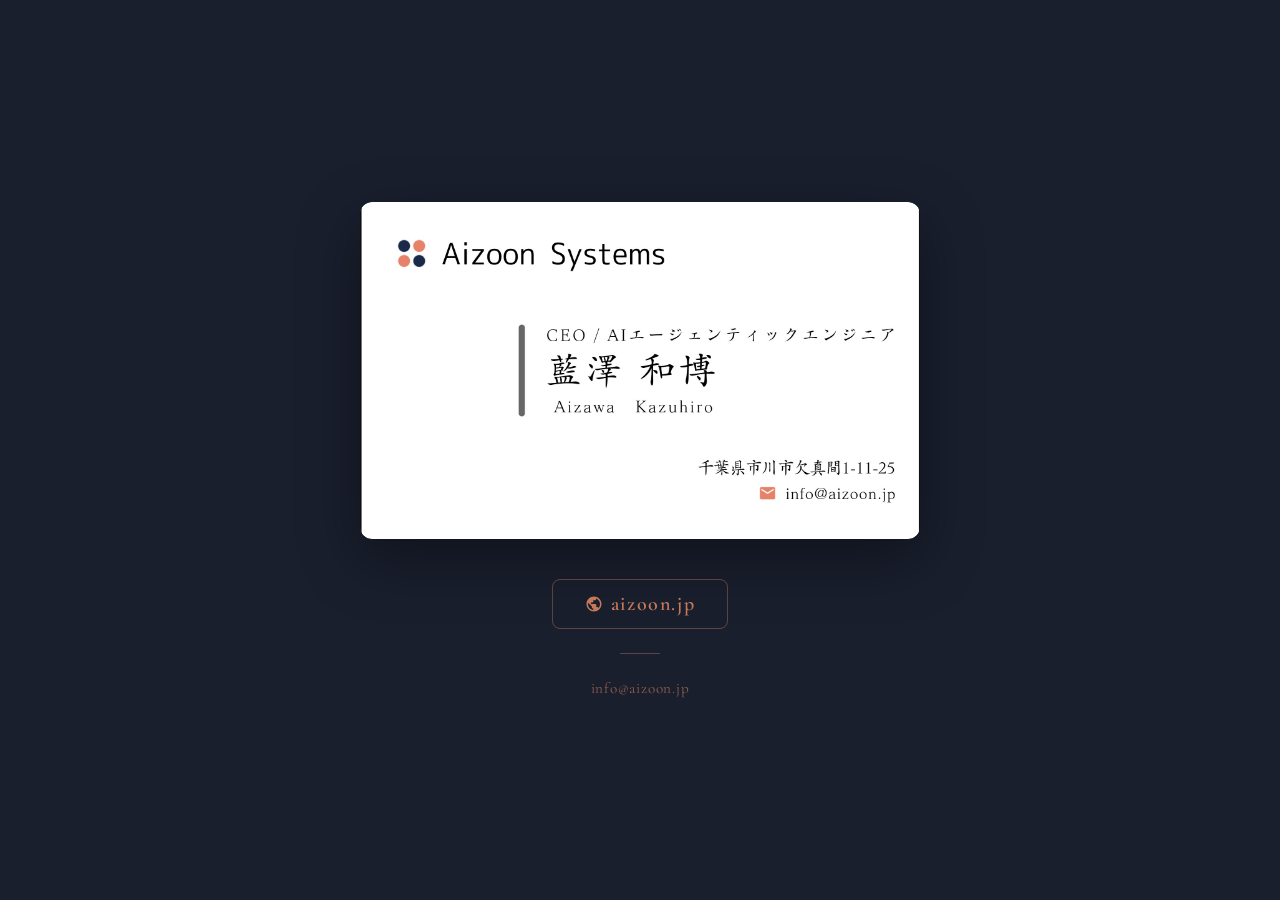
<file: index.html>
<!DOCTYPE html>
<html lang="ja">
<head>
  <meta charset="UTF-8">
  <meta name="viewport" content="width=device-width, initial-scale=1.0">
  <title>Aizoon Systems - 藍澤 和博</title>
  <link rel="icon" href="favicon.ico">
  <link rel="apple-touch-icon" href="assets/favicon.png">
  <meta name="description" content="次世代AIの開発力で、あなたの理想を形に - Aizoon Systems 藍澤 和博">
  <meta property="og:title" content="Aizoon Systems - 藍澤 和博">
  <meta property="og:description" content="次世代AIの開発力で、あなたの理想を形に">
  <meta property="og:image" content="https://aizoon-jp.github.io/digital-meishi-tool/assets/card.jpg">
  <meta property="og:url" content="https://aizoon-jp.github.io/digital-meishi-tool/">
  <meta property="og:type" content="website">
  <meta name="twitter:card" content="summary_large_image">
  <link rel="preconnect" href="https://fonts.googleapis.com">
  <link rel="preconnect" href="https://fonts.gstatic.com" crossorigin>
  <link href="https://fonts.googleapis.com/css2?family=Cormorant+Garamond:wght@400;600&family=Noto+Serif+JP:wght@400;600&display=swap" rel="stylesheet">
  <style>
    *, *::before, *::after {
      margin: 0;
      padding: 0;
      box-sizing: border-box;
    }

    body {
      min-height: 100vh;
      min-height: 100dvh;
      display: grid;
      place-items: center;
      background-color: #1a1f2e;
      font-family: 'Cormorant Garamond', 'Noto Serif JP', serif;
      padding: 2rem 1rem;
    }

    .card-container {
      opacity: 0;
      transform: translateY(-60px);
      animation: slideDown 1s ease-out 0.3s forwards;
      max-width: 560px;
      width: 100%;
      margin: 0 auto;
    }

    .card-wrapper {
      position: relative;
      border-radius: 12px;
      overflow: hidden;
      box-shadow: 0 20px 60px rgba(0, 0, 0, 0.4);
    }

    .card-img {
      display: block;
      width: 100%;
      height: auto;
      border-radius: 12px;
    }

    .shine {
      position: absolute;
      top: 0;
      left: -100%;
      width: 60%;
      height: 100%;
      background: linear-gradient(
        120deg,
        transparent 0%,
        rgba(255, 255, 255, 0) 30%,
        rgba(255, 255, 255, 0.3) 50%,
        rgba(255, 255, 255, 0) 70%,
        transparent 100%
      );
      animation: shineMove 1.2s ease-in-out 1.5s forwards;
      pointer-events: none;
    }

    .link-section {
      margin-top: 2.5rem;
      text-align: center;
      opacity: 0;
      transform: translateY(30px);
      animation: fadeUp 0.8s ease-out 2.5s forwards;
    }

    .link-section a {
      display: inline-flex;
      align-items: center;
      gap: 0.5rem;
      color: #c5795a;
      text-decoration: none;
      font-size: 1.25rem;
      font-weight: 600;
      letter-spacing: 0.08em;
      padding: 0.75rem 2rem;
      border: 1px solid rgba(197, 121, 90, 0.4);
      border-radius: 8px;
      transition: all 0.3s ease;
    }

    .link-section a:hover {
      background-color: rgba(197, 121, 90, 0.1);
      border-color: #c5795a;
    }

    .link-section a svg {
      width: 18px;
      height: 18px;
      fill: #c5795a;
    }

    .link-divider {
      width: 40px;
      height: 1px;
      background: rgba(197, 121, 90, 0.4);
      margin: 1.5rem auto;
      opacity: 0;
      animation: fadeUp 0.6s ease-out 3s forwards;
    }

    .contact-info {
      text-align: center;
      opacity: 0;
      animation: fadeUp 0.6s ease-out 3.2s forwards;
    }

    .contact-info a {
      color: rgba(197, 121, 90, 0.7);
      text-decoration: none;
      font-size: 0.95rem;
      letter-spacing: 0.05em;
      transition: color 0.3s ease;
    }

    .contact-info a:hover {
      color: #c5795a;
    }

    @keyframes slideDown {
      to {
        opacity: 1;
        transform: translateY(0);
      }
    }

    @keyframes shineMove {
      to {
        left: 150%;
      }
    }

    @keyframes fadeUp {
      to {
        opacity: 1;
        transform: translateY(0);
      }
    }

    @media (max-width: 600px) {
      body {
        padding: 1.5rem 1rem;
      }

      .card-container {
        max-width: 100%;
      }

      .link-section a {
        font-size: 1.1rem;
        padding: 0.6rem 1.5rem;
      }
    }
  </style>
</head>
<body>
  <div class="card-container">
    <div class="card-wrapper">
      <img src="assets/card.jpg" alt="Aizoon Systems - 藍澤 和博 名刺" class="card-img" loading="lazy">
      <div class="shine"></div>
    </div>

    <div class="link-section">
      <a href="https://aizoon.jp" target="_blank" rel="noopener noreferrer">
        <svg viewBox="0 0 24 24" aria-hidden="true"><path d="M12 2C6.48 2 2 6.48 2 12s4.48 10 10 10 10-4.48 10-10S17.52 2 12 2zm-1 17.93c-3.95-.49-7-3.85-7-7.93 0-.62.08-1.21.21-1.79L9 15v1c0 1.1.9 2 2 2v1.93zm6.9-2.54c-.26-.81-1-1.39-1.9-1.39h-1v-3c0-.55-.45-1-1-1H8v-2h2c.55 0 1-.45 1-1V7h2c1.1 0 2-.9 2-2v-.41c2.93 1.19 5 4.06 5 7.41 0 2.08-.8 3.97-2.1 5.39z"/></svg>
        aizoon.jp
      </a>
    </div>

    <div class="link-divider"></div>

    <div class="contact-info">
      <a href="mailto:info@aizoon.jp">info@aizoon.jp</a>
    </div>
  </div>
</body>
</html>
</file>
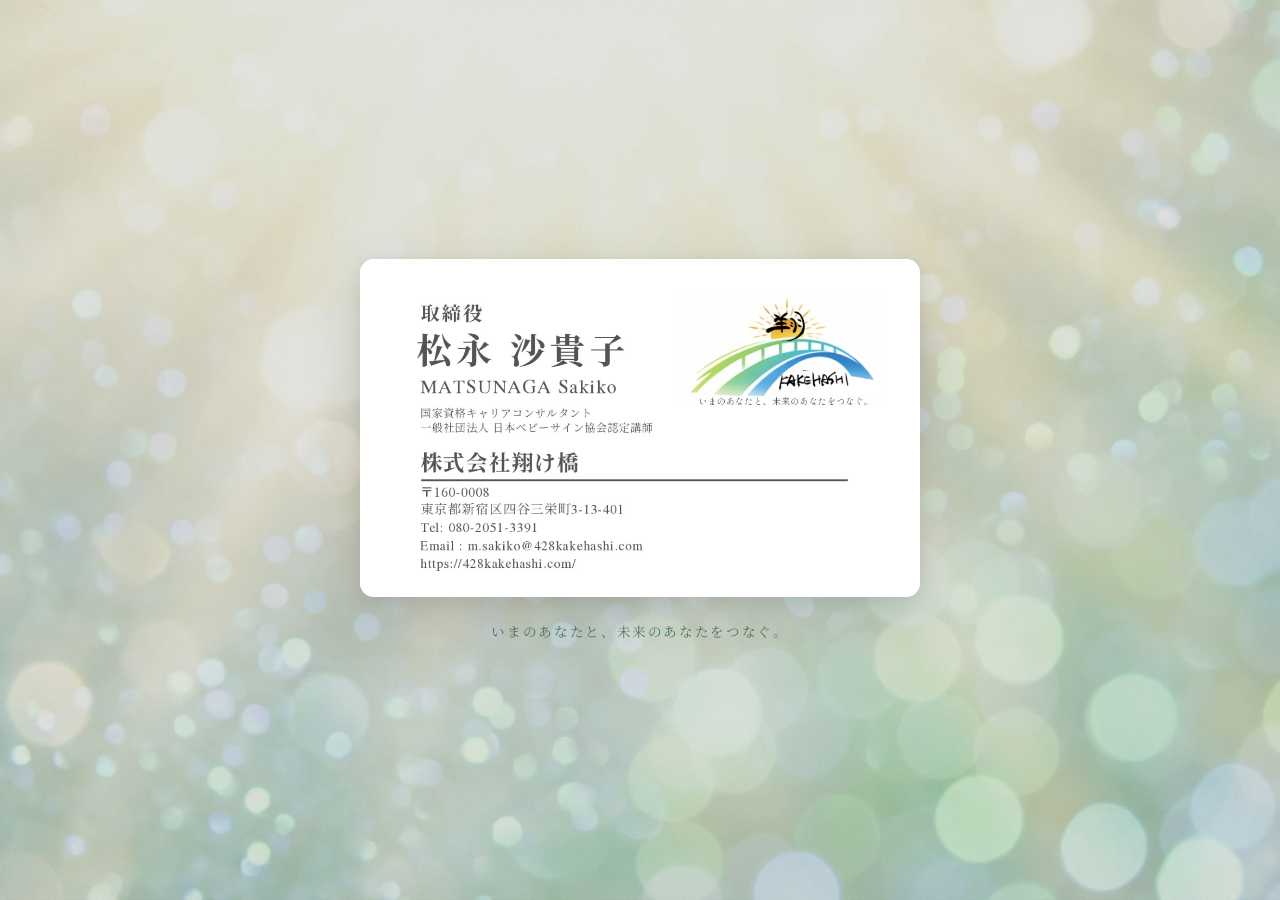
<file: sakiko/index.html>
<!DOCTYPE html>
<html lang="ja">
<head>
  <meta charset="UTF-8">
  <meta name="viewport" content="width=device-width, initial-scale=1.0">
  <title>株式会社翔け橋 - 松永 沙貴子</title>
  <meta name="description" content="いまのあなたと、未来のあなたをつなぐ。株式会社翔け橋 取締役 松永 沙貴子">
  <meta property="og:title" content="株式会社翔け橋 - 松永 沙貴子">
  <meta property="og:description" content="いまのあなたと、未来のあなたをつなぐ。">
  <meta property="og:type" content="website">
  <link rel="preconnect" href="https://fonts.googleapis.com">
  <link rel="preconnect" href="https://fonts.gstatic.com" crossorigin>
  <link href="https://fonts.googleapis.com/css2?family=Noto+Serif+JP:wght@400;500;600&family=Cormorant+Garamond:wght@400;500&display=swap" rel="stylesheet">
  <style>
    *, *::before, *::after {
      margin: 0;
      padding: 0;
      box-sizing: border-box;
    }

    body {
      min-height: 100vh;
      min-height: 100dvh;
      display: grid;
      place-items: center;
      font-family: 'Noto Serif JP', 'Cormorant Garamond', serif;
      padding: 2rem 1rem;
      position: relative;
      overflow-x: hidden;
    }

    /* 背景: 明るい未来の光（Gemini生成画像 + 彩度を少し落とす） */
    body::before {
      content: '';
      position: fixed;
      inset: 0;
      background: url('assets/bg.jpg') center/cover no-repeat;
      filter: saturate(0.85) brightness(0.88) sepia(0.05) hue-rotate(10deg);
      z-index: -2;
    }

    .card-container {
      max-width: 560px;
      width: 100%;
      margin: 0 auto;
      opacity: 0;
      filter: blur(12px);
      transform: translateY(30px) scale(0.96);
      animation: cardReveal 3s cubic-bezier(0.16, 1, 0.3, 1) 0.8s forwards;
    }

    .card-wrapper {
      position: relative;
      border-radius: 14px;
      overflow: hidden;
      box-shadow:
        0 4px 20px rgba(0, 0, 0, 0.08),
        0 20px 60px rgba(0, 0, 0, 0.12);
      background: #fff;
      opacity: 0;
      animation: wrapperFade 2s ease 1.5s forwards;
    }

    .card-img {
      display: block;
      width: 100%;
      height: auto;
      border-radius: 14px;
    }

    .shine {
      position: absolute;
      top: 0;
      left: -100%;
      width: 60%;
      height: 100%;
      background: linear-gradient(
        120deg,
        transparent 0%,
        rgba(255, 255, 255, 0) 30%,
        rgba(255, 255, 255, 0.25) 50%,
        rgba(255, 255, 255, 0) 70%,
        transparent 100%
      );
      animation: shineMove 1.5s ease-in-out 4s forwards;
      pointer-events: none;
    }

    .tagline {
      text-align: center;
      margin-top: 1.5rem;
      color: rgba(44, 95, 63, 0.8);
      font-size: 0.85rem;
      letter-spacing: 0.12em;
      opacity: 0;
      animation: taglineReveal 2s ease 5s forwards;
    }

    /* ふんわり名刺出現: ぼかし→クリア + 浮き上がり */
    @keyframes cardReveal {
      0% {
        opacity: 0;
        filter: blur(12px);
        transform: translateY(30px) scale(0.96);
      }
      40% {
        opacity: 0.6;
        filter: blur(6px);
      }
      100% {
        opacity: 1;
        filter: blur(0);
        transform: translateY(0) scale(1);
      }
    }

    /* カード本体のフェードイン */
    @keyframes wrapperFade {
      from { opacity: 0; }
      to { opacity: 1; }
    }

    /* シャイン（ゆっくり） */
    @keyframes shineMove {
      to {
        left: 150%;
      }
    }

    /* タグラインのふんわり出現 */
    @keyframes taglineReveal {
      from {
        opacity: 0;
        transform: translateY(10px);
        filter: blur(4px);
      }
      to {
        opacity: 1;
        transform: translateY(0);
        filter: blur(0);
      }
    }

    @media (max-width: 600px) {
      body {
        padding: 1.5rem 0.75rem;
      }

      .card-container {
        max-width: 100%;
      }

    }
  </style>
</head>
<body>
  <div class="card-container">
    <div class="card-wrapper">
      <img src="assets/card.jpg" alt="株式会社翔け橋 - 松永 沙貴子 名刺" class="card-img" loading="eager">
      <div class="shine"></div>
    </div>

    <p class="tagline">いまのあなたと、未来のあなたをつなぐ。</p>
  </div>
</body>
</html>
</file>
